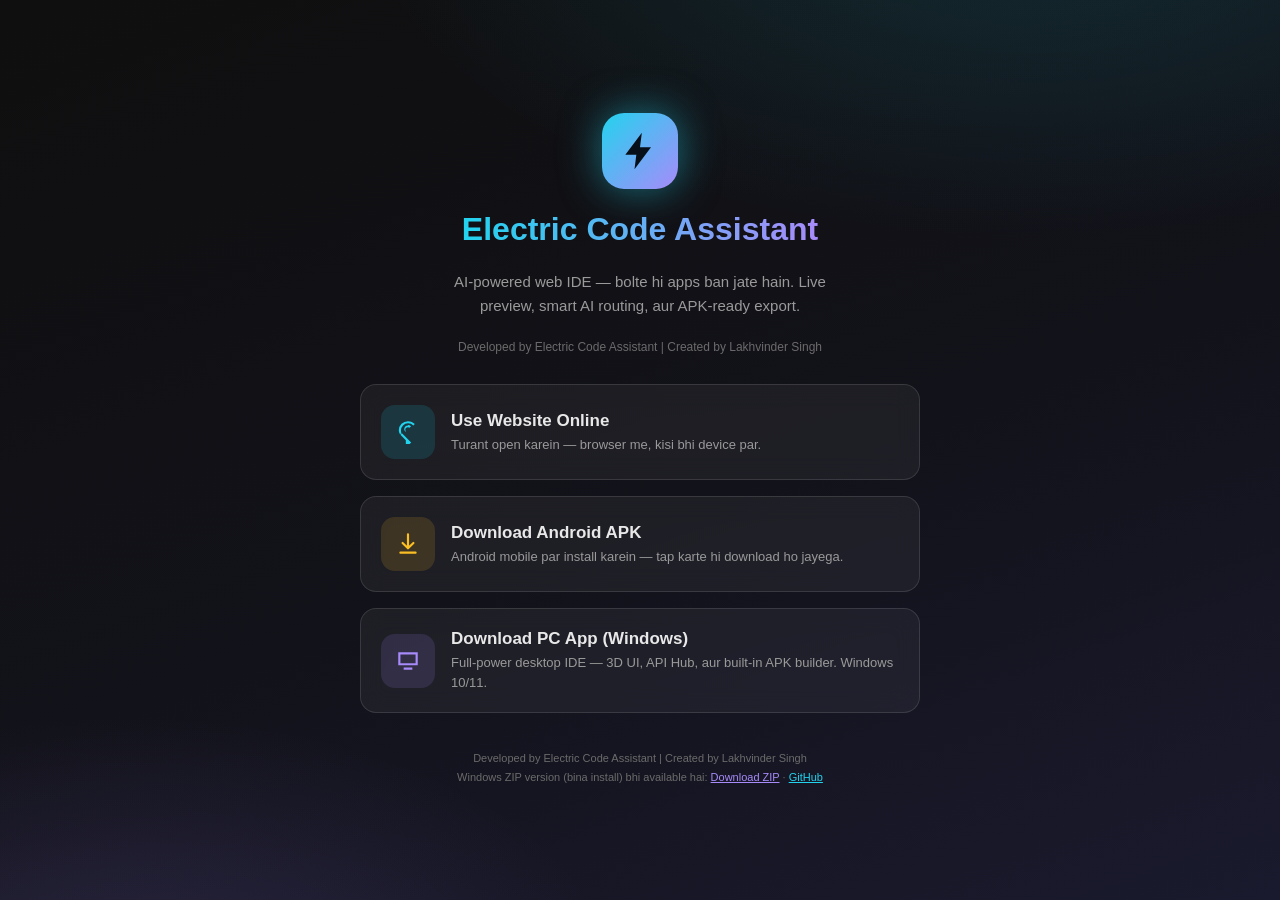
<file: index.html>
<!DOCTYPE html>
<html lang="en">
<head>
<meta charset="UTF-8">
<meta name="viewport" content="width=device-width, initial-scale=1">
<meta name="theme-color" content="#0f0f0f">
<meta name="description" content="Electric Code Assistant - AI web IDE. Use the website online or download the Android APK. Developed by Electric Code Assistant | Created by Lakhvinder Singh.">
<title>Electric Code Assistant | Created by Lakhvinder Singh</title>
<style>
  * { box-sizing: border-box; margin: 0; padding: 0; }
  html, body { height: 100%; }
  body {
    font-family: -apple-system, BlinkMacSystemFont, "Segoe UI", Roboto, "Helvetica Neue", Arial, sans-serif;
    background: radial-gradient(1200px 600px at 80% -10%, rgba(34,211,238,0.14), transparent 55%),
                radial-gradient(900px 500px at 10% 110%, rgba(167,139,250,0.14), transparent 55%),
                linear-gradient(160deg, #0f0f0f 0%, #12121a 55%, #1a1a2e 100%);
    color: #e8e8e8;
    min-height: 100vh;
    display: flex;
    flex-direction: column;
    align-items: center;
    justify-content: center;
    padding: 24px 16px;
    text-align: center;
  }
  .wrap { max-width: 560px; width: 100%; display: flex; flex-direction: column; align-items: center; gap: 22px; }
  .bolt {
    width: 76px; height: 76px;
    display: inline-flex; align-items: center; justify-content: center;
    border-radius: 22px;
    color: #071019;
    background: linear-gradient(135deg, #22d3ee, #a78bfa);
    box-shadow: 0 0 40px rgba(34,211,238,0.5);
  }
  .bolt svg { width: 44px; height: 44px; }
  h1 {
    font-size: 2rem;
    background: linear-gradient(90deg, #22d3ee, #a78bfa);
    -webkit-background-clip: text; background-clip: text;
    color: transparent;
  }
  .sub { color: #9a9a9a; font-size: 15px; line-height: 1.6; max-width: 420px; }
  .creator { color: #6b6b6b; font-size: 12px; }
  .actions { display: flex; flex-direction: column; gap: 16px; width: 100%; margin-top: 8px; }
  .action {
    display: flex; align-items: center; gap: 16px;
    width: 100%;
    padding: 20px;
    border-radius: 16px;
    text-align: left;
    text-decoration: none;
    color: inherit;
    background: rgba(255,255,255,0.05);
    border: 1px solid rgba(255,255,255,0.12);
    backdrop-filter: blur(12px);
    transition: transform 0.15s, box-shadow 0.15s, border-color 0.15s;
  }
  .action:hover { transform: translateY(-3px); }
  .action.use:hover { border-color: rgba(34,211,238,0.6); box-shadow: 0 8px 30px rgba(34,211,238,0.25); }
  .action.download:hover { border-color: rgba(251,191,36,0.6); box-shadow: 0 8px 30px rgba(251,191,36,0.25); }
  .action.desktop:hover { border-color: rgba(167,139,250,0.6); box-shadow: 0 8px 30px rgba(167,139,250,0.25); }
  .icon {
    width: 54px; height: 54px; flex: 0 0 auto;
    display: inline-flex; align-items: center; justify-content: center;
    border-radius: 14px;
  }
  .icon.use { background: rgba(34,211,238,0.14); color: #22d3ee; }
  .icon.download { background: rgba(251,191,36,0.14); color: #fbbf24; }
  .icon.desktop { background: rgba(167,139,250,0.14); color: #a78bfa; }
  .action .txt h2 { font-size: 17px; margin-bottom: 4px; }
  .action .txt p { color: #9a9a9a; font-size: 13px; line-height: 1.5; }
  .foot { margin-top: 14px; font-size: 11px; color: #6b6b6b; line-height: 1.7; }
</style>
</head>
<body>
  <div class="wrap">
    <div class="bolt">
      <svg viewBox="0 0 24 24"><path d="M13 2 4 14h6l-1 8 9-12h-6l1-8z" fill="currentColor"/></svg>
    </div>
    <h1>Electric Code Assistant</h1>
    <p class="sub">AI-powered web IDE — bolte hi apps ban jate hain. Live preview, smart AI routing, aur APK-ready export.</p>
    <p class="creator">Developed by Electric Code Assistant | Created by Lakhvinder Singh</p>

    <div class="actions">
      <a class="action use" href="https://lakh45vinder4679-cpu.github.io/electric-code/app/" target="_blank" rel="noopener">
        <span class="icon use">
          <svg viewBox="0 0 24 24" width="26" height="26"><path d="M12 3c2.5 0 4.7 1 6.3 2.7l-1.4 1.4A6.5 6.5 0 0 0 12 5a6.5 6.5 0 0 0-6.5 6.5c0 .9.2 1.8.5 2.6L4.6 15A8.5 8.5 0 0 1 3.5 11.5 8.5 8.5 0 0 1 12 3zm0 3.5c1 0 2 .4 2.8 1.1l-1.4 1.4c-.4-.3-.9-.5-1.4-.5a2.5 2.5 0 0 0-2.5 2.5c0 .5.2 1 .5 1.4L9.6 12.8A3.5 3.5 0 0 1 8.5 10.5C8.5 8.6 10 7 12 7zm-7 9 1.4-1.4 8.5 8.5L13.5 24H10v-3.5L5 15.5z" fill="currentColor" transform="translate(0,-1)"/></svg>
        </span>
        <span class="txt">
          <h2>Use Website Online</h2>
          <p>Turant open karein — browser me, kisi bhi device par.</p>
        </span>
      </a>

      <a class="action download" href="https://github.com/lakh45vinder4679-cpu/electric-code/releases/latest/download/Electric-Code-Assistant.apk" download>
        <span class="icon download">
          <svg viewBox="0 0 24 24" width="26" height="26"><path d="M12 16V3m0 13-5-5m5 5 5-5M5 20h14" stroke="currentColor" stroke-width="2" stroke-linecap="round" stroke-linejoin="round" fill="none"/></svg>
        </span>
        <span class="txt">
          <h2>Download Android APK</h2>
          <p>Android mobile par install karein — tap karte hi download ho jayega.</p>
        </span>
      </a>

      <a class="action desktop" href="https://github.com/lakh45vinder4679-cpu/electric-code/releases/latest/download/Electric-Code-Assistant-PC.exe" download>
        <span class="icon desktop">
          <svg viewBox="0 0 24 24" width="26" height="26"><path d="M3 4h18v12H3V4zm2 2v8h14V6H5zm3 14h8v-2H8v2z" fill="currentColor"/></svg>
        </span>
        <span class="txt">
          <h2>Download PC App (Windows)</h2>
          <p>Full-power desktop IDE — 3D UI, API Hub, aur built-in APK builder. Windows 10/11.</p>
        </span>
      </a>
    </div>

    <p class="foot">Developed by Electric Code Assistant | Created by Lakhvinder Singh<br>
    Windows ZIP version (bina install) bhi available hai: <a href="https://github.com/lakh45vinder4679-cpu/electric-code/releases/latest/download/Electric-Code-Assistant-PC-win64.zip" style="color:#a78bfa">Download ZIP</a> · <a href="https://github.com/lakh45vinder4679-cpu/electric-code" style="color:#22d3ee">GitHub</a></p>
  </div>
</body>
</html>
</file>
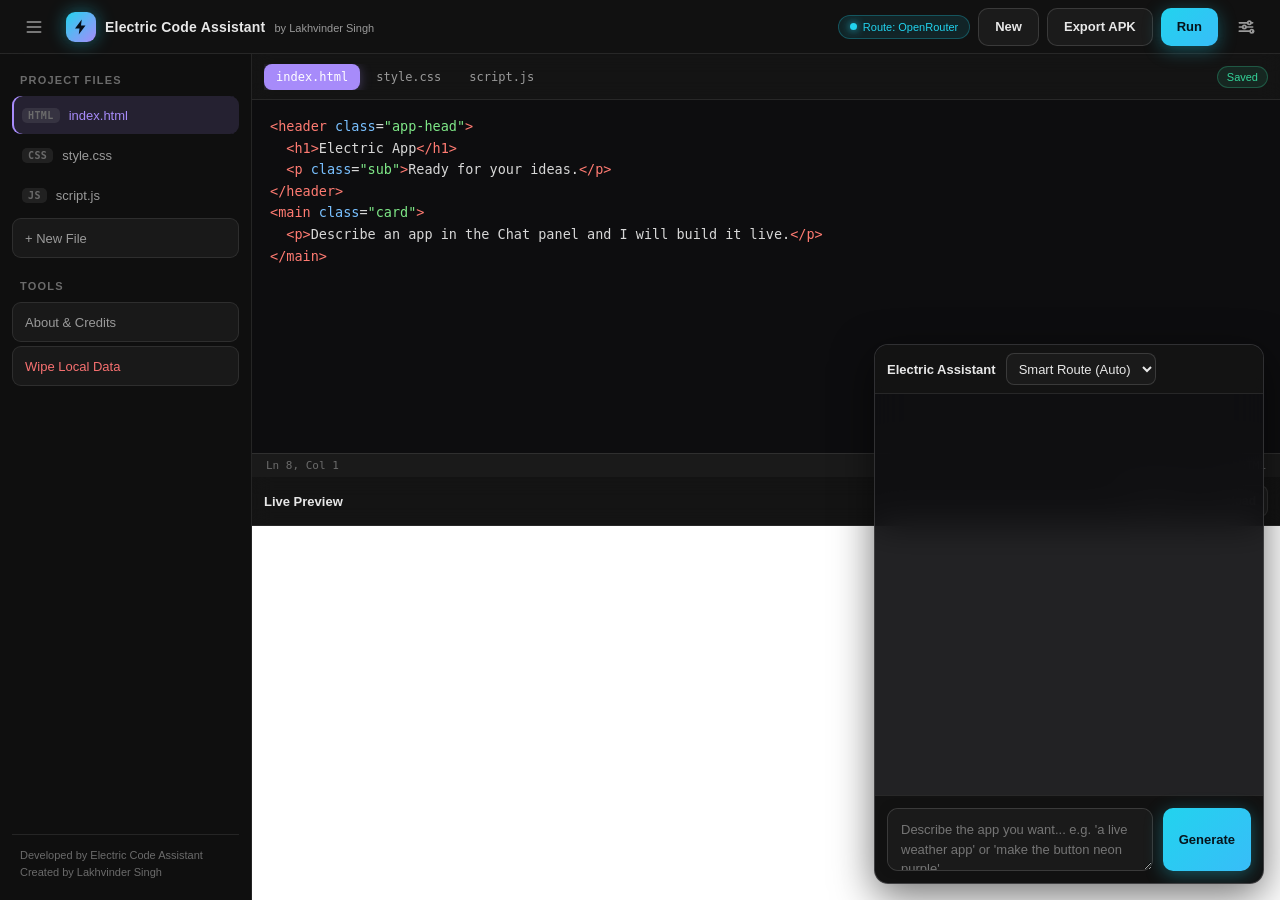
<file: app/index.html>
<!DOCTYPE html>
<html lang="en">
<head>
<meta charset="UTF-8">
<meta name="viewport" content="width=device-width, initial-scale=1, maximum-scale=1">
<meta name="theme-color" content="#0f0f0f">
<meta name="description" content="Electric Code Assistant - Ultra-lightweight AI web IDE. Developed by Electric Code Assistant | Created by Lakhvinder Singh.">
<title>Electric Code Assistant | Created by Lakhvinder Singh</title>
<link rel="stylesheet" href="style.css">
</head>
<body>

<header class="topbar">
  <button class="icon-btn" id="menuBtn" title="Menu" aria-label="Menu">
    <svg viewBox="0 0 24 24" width="20" height="20"><path d="M4 6h16M4 12h16M4 18h16" stroke="currentColor" stroke-width="2" stroke-linecap="round"/></svg>
  </button>
  <div class="brand">
    <span class="bolt" aria-hidden="true">
      <svg viewBox="0 0 24 24" width="18" height="18"><path d="M13 2 4 14h6l-1 8 9-12h-6l1-8z" fill="currentColor"/></svg>
    </span>
    <span class="brand-name">Electric Code Assistant</span>
    <span class="brand-sub">by Lakhvinder Singh</span>
  </div>
  <div class="top-actions">
    <span class="route-pill" id="routePill" title="Active AI route">Route: Auto</span>
    <button class="btn btn-ghost" id="newBtn" title="Start a new project">New</button>
    <button class="btn btn-ghost" id="exportBtn" title="Export modular APK-ready project (.zip)">Export APK</button>
    <button class="btn btn-primary" id="runBtn">Run</button>
    <button class="icon-btn" id="settingsBtn" title="API Hub / Settings" aria-label="API Hub / Settings">
      <svg viewBox="0 0 24 24" width="20" height="20"><path d="M4 7h10M18 7h2M4 12h4M12 12h8M4 17h13M21 17h-1" stroke="currentColor" stroke-width="2" stroke-linecap="round"/><circle cx="16" cy="7" r="2" fill="none" stroke="currentColor" stroke-width="2"/><circle cx="10" cy="12" r="2" fill="none" stroke="currentColor" stroke-width="2"/><circle cx="19" cy="17" r="2" fill="none" stroke="currentColor" stroke-width="2"/></svg>
    </button>
  </div>
</header>

<aside class="sidebar" id="sidebar">
  <nav class="side-sec">
    <div class="side-title">Project Files</div>
    <ul class="file-list" id="fileList"></ul>
    <button class="side-btn" id="newFileBtn">+ New File</button>
  </nav>
  <nav class="side-sec">
    <div class="side-title">Tools</div>
    <button class="side-btn" id="aboutBtn">About &amp; Credits</button>
    <button class="side-btn danger" id="wipeBtn">Wipe Local Data</button>
  </nav>
  <div class="side-foot">
    Developed by Electric Code Assistant<br>
    Created by Lakhvinder Singh
  </div>
</aside>

<div class="scrim" id="scrim"></div>

<main class="main">
  <div class="view-tabs" id="viewTabs">
    <button class="vtab active" data-view="code">Code</button>
    <button class="vtab" data-view="preview">Preview</button>
    <button class="vtab" data-view="chat">Chat</button>
  </div>

  <section class="pane editor-pane view-code">
    <div class="pane-head">
      <div class="tabs" id="fileTabs"></div>
      <div class="pane-tools">
        <span class="save-pill" id="savePill" title="Auto-save status">Saved</span>
      </div>
    </div>
    <div class="code-wrap">
      <pre class="hl" id="hl" aria-hidden="true"><code></code></pre>
      <textarea class="code" id="code" spellcheck="false" autocomplete="off" autocapitalize="off" autocorrect="off" wrap="off" aria-label="Code editor"></textarea>
    </div>
    <div class="editor-foot">
      <span id="lineInfo">Ln 1, Col 1</span>
      <span id="langInfo">HTML</span>
    </div>
  </section>

  <section class="pane preview-pane view-preview">
    <div class="pane-head">
      <span class="pane-title">Live Preview</span>
      <div class="pane-tools">
        <button class="mini-btn" id="openTabBtn" title="Open preview in a new tab">Open tab</button>
        <button class="mini-btn" id="reloadBtn" title="Reload preview">Reload</button>
      </div>
    </div>
    <iframe id="preview" title="Live preview" sandbox="allow-scripts allow-same-origin allow-modals allow-forms allow-popups"></iframe>
    <div class="err-overlay hidden" id="errOverlay">
      <div class="err-head">Runtime Error Detected</div>
      <div class="err-msg" id="errMsg"></div>
      <div class="err-actions">
        <button class="btn btn-primary" id="fixBtn">Auto-Fix with AI</button>
        <button class="mini-btn" id="dismissBtn">Dismiss</button>
      </div>
    </div>
  </section>

  <section class="pane chat-pane view-chat">
    <div class="pane-head">
      <span class="pane-title">Electric Assistant</span>
      <select id="routeSel" class="mini-select" title="Model routing preference">
        <option value="auto">Smart Route (Auto)</option>
        <option value="groq">Groq</option>
        <option value="nvidia">NVIDIA</option>
        <option value="gemini">Google Gemini</option>
        <option value="deepseek">DeepSeek</option>
        <option value="openrouter">OpenRouter</option>
        <option value="julelum">Julelum</option>
      </select>
    </div>
    <div class="chat-log" id="chatLog"></div>
    <form class="chat-compose" id="chatForm">
      <textarea id="chatInput" rows="2" placeholder="Describe the app you want... e.g. 'a live weather app' or 'make the button neon purple'"></textarea>
      <button class="btn btn-primary" id="genBtn" type="submit">Generate</button>
    </form>
  </section>
</main>

<div class="modal hidden" id="settingsModal" role="dialog" aria-modal="true">
  <div class="modal-card">
    <div class="modal-head">
      <h2>API Hub &amp; Settings</h2>
      <button class="icon-btn modal-close" id="settingsClose" aria-label="Close">
        <svg viewBox="0 0 24 24" width="18" height="18"><path d="M6 6l12 12M18 6L6 18" stroke="currentColor" stroke-width="2" stroke-linecap="round"/></svg>
      </button>
    </div>
    <div class="modal-body" id="hubBody"></div>
    <div class="modal-foot">
      <span class="hub-note">Keys are encrypted with AES-GCM and stored only on this device (localStorage).</span>
      <button class="btn btn-primary" id="saveAllBtn">Save All</button>
    </div>
  </div>
</div>

<div class="modal hidden" id="aboutModal" role="dialog" aria-modal="true">
  <div class="modal-card small">
    <div class="modal-head">
      <h2>About</h2>
      <button class="icon-btn modal-close" id="aboutClose" aria-label="Close">
        <svg viewBox="0 0 24 24" width="18" height="18"><path d="M6 6l12 12M18 6L6 18" stroke="currentColor" stroke-width="2" stroke-linecap="round"/></svg>
      </button>
    </div>
    <div class="modal-body">
      <div class="about-hero">
        <span class="bolt big" aria-hidden="true">
          <svg viewBox="0 0 24 24" width="40" height="40"><path d="M13 2 4 14h6l-1 8 9-12h-6l1-8z" fill="currentColor"/></svg>
        </span>
        <h3>Electric Code Assistant</h3>
        <p class="muted">Ultra-lightweight AI web IDE - optimized for 2GB RAM devices.</p>
        <p class="muted">Developed by Electric Code Assistant | Created by Lakhvinder Singh</p>
      </div>
      <ul class="about-list">
        <li>Deep dark-mode, glassmorphism UI inspired by Gemini / Cloud Code</li>
        <li>Vanilla JS + pure CSS3 - zero heavy frameworks</li>
        <li>Multi-model routing: Groq / NVIDIA (UI speed), DeepSeek / Gemini (logic &amp; debugging), OpenRouter / Julelum (fallback)</li>
        <li>Live Search integration for real-time data apps</li>
        <li>Encrypted local key storage with AES-GCM</li>
        <li>Auto-save to localStorage - no data loss on low-end devices</li>
        <li>Modular HTML/CSS/JS export - instantly APK-ready for WebView</li>
      </ul>
    </div>
  </div>
</div>

<div class="toast" id="toast"></div>

<script src="script.js"></script>
</body>
</html>
</file>
<file: app/style.css>
:root {
  --bg: #0f0f0f;
  --bg2: #141414;
  --bg3: #1a1a1a;
  --glass: rgba(255, 255, 255, 0.045);
  --glass2: rgba(255, 255, 255, 0.08);
  --border: rgba(255, 255, 255, 0.09);
  --border2: rgba(255, 255, 255, 0.14);
  --text: #e8e8e8;
  --muted: #9a9a9a;
  --dim: #6b6b6b;
  --cyan: #22d3ee;
  --yellow: #fbbf24;
  --purple: #a78bfa;
  --green: #34d399;
  --red: #f87171;
  --mono: 'JetBrains Mono', ui-monospace, SFMono-Regular, Menlo, Consolas, monospace;
  --sans: -apple-system, BlinkMacSystemFont, 'Segoe UI', Roboto, 'Helvetica Neue', Arial, sans-serif;
  --radius: 12px;
  --topbar-h: 54px;
  --sidebar-w: 252px;
  --shadow: 0 12px 40px rgba(0, 0, 0, 0.55);
}

* { box-sizing: border-box; }

html, body {
  margin: 0;
  height: 100%;
  background: var(--bg);
  color: var(--text);
  font-family: var(--sans);
  font-size: 14px;
  -webkit-font-smoothing: antialiased;
}

body {
  display: flex;
  flex-direction: column;
  overflow: hidden;
}

button {
  font-family: inherit;
  cursor: pointer;
  border: none;
  background: none;
  color: inherit;
}

input, select, textarea {
  font-family: inherit;
  font-size: 13px;
  color: var(--text);
}

::-webkit-scrollbar { width: 10px; height: 10px; }
::-webkit-scrollbar-track { background: transparent; }
::-webkit-scrollbar-thumb { background: rgba(255, 255, 255, 0.12); border-radius: 8px; }
::-webkit-scrollbar-thumb:hover { background: rgba(255, 255, 255, 0.22); }

/* ---------- Topbar ---------- */
.topbar {
  height: var(--topbar-h);
  flex: 0 0 auto;
  display: flex;
  align-items: center;
  gap: 12px;
  padding: 0 14px;
  background: rgba(18, 18, 18, 0.85);
  backdrop-filter: blur(14px);
  -webkit-backdrop-filter: blur(14px);
  border-bottom: 1px solid var(--border);
  z-index: 40;
}

.icon-btn {
  width: 40px;
  height: 40px;
  display: inline-flex;
  align-items: center;
  justify-content: center;
  border-radius: 10px;
  color: var(--muted);
  transition: background 0.15s, color 0.15s;
  flex: 0 0 auto;
}
.icon-btn:hover { background: var(--glass2); color: var(--text); }

.brand { display: flex; align-items: center; gap: 9px; min-width: 0; margin-right: auto; }
.bolt {
  width: 30px; height: 30px;
  flex: 0 0 auto;
  display: inline-flex; align-items: center; justify-content: center;
  border-radius: 9px;
  color: #071019;
  background: linear-gradient(135deg, var(--cyan), var(--purple));
  box-shadow: 0 0 18px rgba(34, 211, 238, 0.45);
}
.bolt.big { width: 64px; height: 64px; border-radius: 18px; margin: 0 auto; box-shadow: 0 0 34px rgba(34, 211, 238, 0.5); }
.brand-name { font-weight: 700; letter-spacing: 0.2px; white-space: nowrap; }
.brand-sub { color: var(--muted); font-size: 11px; margin-top: 2px; white-space: nowrap; }

.top-actions { display: flex; align-items: center; gap: 8px; }

.route-pill {
  display: inline-flex;
  align-items: center;
  gap: 6px;
  padding: 5px 11px;
  border-radius: 999px;
  font-size: 11px;
  color: var(--cyan);
  background: rgba(34, 211, 238, 0.1);
  border: 1px solid rgba(34, 211, 238, 0.28);
  white-space: nowrap;
}
.route-pill .dot { width: 7px; height: 7px; border-radius: 50%; background: var(--cyan); box-shadow: 0 0 8px var(--cyan); }
.route-pill.busy .dot { animation: pulse 0.9s ease-in-out infinite; }
@keyframes pulse { 0%,100% { opacity: 1; transform: scale(1); } 50% { opacity: 0.35; transform: scale(0.7); } }

.btn {
  display: inline-flex;
  align-items: center;
  justify-content: center;
  gap: 7px;
  min-height: 38px;
  padding: 0 16px;
  border-radius: 10px;
  font-size: 13px;
  font-weight: 600;
  transition: transform 0.12s, box-shadow 0.12s, background 0.15s;
  white-space: nowrap;
}
.btn:active { transform: scale(0.97); }
.btn-primary {
  color: #06141c;
  background: linear-gradient(135deg, var(--cyan), #38bdf8);
  box-shadow: 0 4px 18px rgba(34, 211, 238, 0.35);
}
.btn-primary:hover { box-shadow: 0 6px 24px rgba(34, 211, 238, 0.5); }
.btn-primary:disabled { opacity: 0.55; cursor: not-allowed; box-shadow: none; }
.btn-ghost { color: var(--text); background: var(--glass); border: 1px solid var(--border2); }
.btn-ghost:hover { background: var(--glass2); }
.btn-danger { color: var(--red); background: rgba(248, 113, 113, 0.1); border: 1px solid rgba(248, 113, 113, 0.3); }
.btn-danger:hover { background: rgba(248, 113, 113, 0.18); }

/* ---------- Sidebar ---------- */
.sidebar {
  position: fixed;
  top: var(--topbar-h);
  bottom: 0;
  left: 0;
  width: var(--sidebar-w);
  display: flex;
  flex-direction: column;
  gap: 4px;
  padding: 14px 12px;
  background: rgba(16, 16, 16, 0.82);
  backdrop-filter: blur(18px);
  -webkit-backdrop-filter: blur(18px);
  border-right: 1px solid var(--border);
  z-index: 35;
  transform: translateX(0);
  transition: transform 0.22s ease;
  overflow-y: auto;
}
.sidebar.closed { transform: translateX(-100%); }

.side-sec { display: flex; flex-direction: column; gap: 4px; margin-bottom: 12px; }
.side-title {
  font-size: 11px;
  font-weight: 700;
  text-transform: uppercase;
  letter-spacing: 1.2px;
  color: var(--dim);
  padding: 6px 8px;
}
.file-list { list-style: none; margin: 0; padding: 0; display: flex; flex-direction: column; gap: 2px; }
.file-item {
  display: flex;
  align-items: center;
  gap: 9px;
  padding: 9px 10px;
  border-radius: 9px;
  cursor: pointer;
  font-size: 13px;
  color: var(--muted);
  transition: background 0.13s, color 0.13s;
  min-height: 38px;
}
.file-item:hover { background: var(--glass); color: var(--text); }
.file-item.active {
  background: rgba(167, 139, 250, 0.14);
  color: var(--purple);
  box-shadow: inset 2px 0 0 var(--purple);
}
.file-item .fi {
  font-family: var(--mono);
  font-size: 10px;
  font-weight: 700;
  padding: 2px 6px;
  border-radius: 5px;
  background: var(--glass2);
  color: var(--dim);
  text-transform: uppercase;
  letter-spacing: 0.4px;
}
.file-item .del { margin-left: auto; color: var(--dim); padding: 2px 6px; border-radius: 6px; display: none; }
.file-item:hover .del { display: inline-block; }
.file-item .del:hover { color: var(--red); background: rgba(248, 113, 113, 0.12); }

.side-btn {
  display: flex;
  align-items: center;
  min-height: 40px;
  padding: 0 12px;
  border-radius: 9px;
  color: var(--muted);
  background: var(--glass);
  border: 1px solid var(--border);
  font-size: 13px;
  text-align: left;
  transition: background 0.13s, color 0.13s;
}
.side-btn:hover { background: var(--glass2); color: var(--text); }
.side-btn.danger { color: var(--red); }
.side-btn.danger:hover { background: rgba(248, 113, 113, 0.1); }

.side-foot {
  margin-top: auto;
  padding: 12px 8px 4px;
  font-size: 11px;
  line-height: 1.6;
  color: var(--dim);
  border-top: 1px solid var(--border);
}

.scrim {
  position: fixed;
  inset: var(--topbar-h) 0 0 0;
  background: rgba(0, 0, 0, 0.5);
  backdrop-filter: blur(2px);
  z-index: 30;
  opacity: 0;
  pointer-events: none;
  transition: opacity 0.2s;
}
.scrim.show { opacity: 1; pointer-events: auto; }

/* ---------- Main layout ---------- */
.main {
  flex: 1;
  min-height: 0;
  display: flex;
  flex-direction: column;
  margin-left: var(--sidebar-w);
  padding-top: 0;
  position: relative;
}

.view-tabs {
  display: none;
  flex: 0 0 auto;
  padding: 8px 10px 0;
  gap: 6px;
}
.vtab {
  flex: 1;
  min-height: 42px;
  border-radius: 10px 10px 0 0;
  background: var(--glass);
  color: var(--muted);
  font-size: 13px;
  font-weight: 600;
  border: 1px solid var(--border);
  border-bottom: none;
}
.vtab.active { color: var(--cyan); background: rgba(34, 211, 238, 0.1); }

.pane {
  display: none;
  min-height: 0;
  flex-direction: column;
  background: var(--bg2);
}
.pane.active { display: flex; }

.pane-head {
  flex: 0 0 auto;
  display: flex;
  align-items: center;
  gap: 10px;
  padding: 8px 12px;
  border-bottom: 1px solid var(--border);
  background: rgba(20, 20, 20, 0.85);
  backdrop-filter: blur(10px);
  min-height: 46px;
}
.pane-title { font-weight: 600; font-size: 13px; color: var(--text); }
.pane-tools { margin-left: auto; display: flex; align-items: center; gap: 8px; }

.tabs { display: flex; gap: 4px; overflow-x: auto; scrollbar-width: none; }
.tabs::-webkit-scrollbar { display: none; }
.tab {
  padding: 6px 12px;
  border-radius: 8px;
  font-family: var(--mono);
  font-size: 12px;
  color: var(--muted);
  white-space: nowrap;
  cursor: pointer;
  transition: background 0.13s, color 0.13s;
}
.tab:hover { background: var(--glass2); color: var(--text); }
.tab.active { background: var(--purple); color: #fff; box-shadow: 0 2px 12px rgba(167, 139, 250, 0.35); }

.save-pill {
  font-size: 11px;
  color: var(--green);
  background: rgba(52, 211, 153, 0.1);
  border: 1px solid rgba(52, 211, 153, 0.28);
  padding: 4px 9px;
  border-radius: 999px;
  white-space: nowrap;
}
.save-pill.saving { color: var(--yellow); background: rgba(251, 191, 36, 0.1); border-color: rgba(251, 191, 36, 0.3); }

.mini-btn {
  min-height: 32px;
  padding: 0 11px;
  border-radius: 8px;
  font-size: 12px;
  font-weight: 600;
  color: var(--muted);
  background: var(--glass);
  border: 1px solid var(--border);
  transition: background 0.13s, color 0.13s;
}
.mini-btn:hover { background: var(--glass2); color: var(--text); }

.mini-select {
  min-height: 32px;
  padding: 0 8px;
  border-radius: 8px;
  background: var(--bg3);
  border: 1px solid var(--border2);
  color: var(--text);
  outline: none;
  max-width: 170px;
}

/* ---------- Editor ---------- */
.editor-pane { flex: 1; }

.code-wrap {
  position: relative;
  flex: 1;
  min-height: 0;
  background: #0d0d0f;
  overflow: hidden;
}
.hl, .code {
  position: absolute;
  inset: 0;
  margin: 0;
  padding: 16px 18px;
  font-family: var(--mono);
  font-size: 13.5px;
  line-height: 1.6;
  tab-size: 2;
  border: 0;
  white-space: pre;
  overflow: auto;
  background: transparent;
}
.hl { pointer-events: none; color: #d7d7d7; z-index: 1; }
.code {
  z-index: 2;
  color: transparent;
  caret-color: #fff;
  resize: none;
  outline: none;
  -webkit-text-fill-color: transparent;
  text-shadow: none;
}
.code::selection { background: rgba(34, 211, 238, 0.25); -webkit-text-fill-color: transparent; }

.tok-com { color: #6b7280; font-style: italic; }
.tok-str { color: #7ee787; }
.tok-kw { color: #ff7b72; }
.tok-num { color: #79c0ff; }
.tok-fn { color: #d2a8ff; }
.tok-tag { color: #ff7b72; }
.tok-attr { color: #79c0ff; }
.tok-sel { color: #ffa657; }
.tok-prop { color: #79c0ff; }
.tok-brace { color: #8b949e; }

.editor-foot {
  flex: 0 0 auto;
  display: flex;
  align-items: center;
  gap: 16px;
  padding: 5px 14px;
  font-family: var(--mono);
  font-size: 11px;
  color: var(--dim);
  border-top: 1px solid var(--border);
  background: var(--bg3);
}
.editor-foot span:last-child { margin-left: auto; }

/* ---------- Preview ---------- */
.preview-pane { flex: 1; }
#preview {
  flex: 1;
  min-height: 0;
  width: 100%;
  border: 0;
  background: #fff;
}

.err-overlay {
  position: absolute;
  inset: 46px 12px 12px;
  z-index: 5;
  background: rgba(15, 15, 15, 0.92);
  backdrop-filter: blur(12px);
  border: 1px solid rgba(248, 113, 113, 0.4);
  border-radius: var(--radius);
  padding: 18px;
  display: flex;
  flex-direction: column;
  gap: 10px;
  box-shadow: var(--shadow);
}
.preview-pane { position: relative; }
.err-overlay.hidden { display: none; }
.err-head { color: var(--red); font-weight: 700; font-size: 14px; }
.err-msg {
  font-family: var(--mono);
  font-size: 12px;
  color: #ffd2d2;
  background: rgba(248, 113, 113, 0.08);
  border: 1px solid rgba(248, 113, 113, 0.25);
  padding: 10px;
  border-radius: 8px;
  white-space: pre-wrap;
  word-break: break-word;
  max-height: 130px;
  overflow: auto;
}
.err-actions { display: flex; gap: 10px; align-items: center; margin-top: 4px; }

/* ---------- Chat ---------- */
.chat-pane { flex: 1; }
.chat-log {
  flex: 1;
  min-height: 0;
  overflow-y: auto;
  padding: 14px;
  display: flex;
  flex-direction: column;
  gap: 12px;
}
.msg {
  max-width: 86%;
  padding: 10px 13px;
  border-radius: 12px;
  font-size: 13px;
  line-height: 1.55;
  white-space: pre-wrap;
  word-break: break-word;
  animation: rise 0.18s ease;
}
@keyframes rise { from { opacity: 0; transform: translateY(6px); } to { opacity: 1; transform: none; } }
.msg.user {
  align-self: flex-end;
  background: linear-gradient(135deg, rgba(34, 211, 238, 0.22), rgba(56, 189, 248, 0.22));
  border: 1px solid rgba(34, 211, 238, 0.3);
  color: #eafcff;
}
.msg.ai {
  align-self: flex-start;
  background: var(--glass);
  border: 1px solid var(--border2);
  color: var(--text);
}
.msg.ai .msg-meta { display: block; font-size: 10px; color: var(--dim); margin-top: 7px; font-family: var(--mono); }
.msg.sys {
  align-self: center;
  background: transparent;
  border: 1px dashed var(--border2);
  color: var(--muted);
  font-size: 12px;
  padding: 7px 12px;
}
.msg.error { align-self: flex-start; background: rgba(248, 113, 113, 0.1); border: 1px solid rgba(248, 113, 113, 0.3); color: #ffd2d2; }

.thinking {
  align-self: flex-start;
  display: inline-flex;
  align-items: center;
  gap: 8px;
  padding: 11px 15px;
  border-radius: 12px;
  background: var(--glass);
  border: 1px solid var(--border2);
  color: var(--muted);
  font-size: 12px;
}
.thinking .spinner {
  width: 14px; height: 14px;
  border: 2px solid var(--glass2);
  border-top-color: var(--cyan);
  border-radius: 50%;
  animation: spin 0.8s linear infinite;
}
@keyframes spin { to { transform: rotate(360deg); } }

.chat-compose {
  flex: 0 0 auto;
  display: flex;
  gap: 10px;
  padding: 12px;
  border-top: 1px solid var(--border);
  background: rgba(18, 18, 18, 0.9);
  backdrop-filter: blur(10px);
}
#chatInput {
  flex: 1;
  min-height: 44px;
  max-height: 140px;
  resize: vertical;
  padding: 11px 13px;
  border-radius: 11px;
  background: var(--bg3);
  border: 1px solid var(--border2);
  outline: none;
  line-height: 1.5;
}
#chatInput:focus { border-color: var(--cyan); box-shadow: 0 0 0 3px rgba(34, 211, 238, 0.15); }

/* ---------- Modals ---------- */
.modal {
  position: fixed;
  inset: 0;
  z-index: 60;
  display: flex;
  align-items: center;
  justify-content: center;
  padding: 16px;
  background: rgba(6, 6, 6, 0.82);
}
.modal.hidden { display: none; }

.modal-card {
  width: 620px;
  max-width: 100%;
  max-height: 86vh;
  display: flex;
  flex-direction: column;
  background: rgba(18, 18, 20, 0.98);
  border: 1px solid var(--border2);
  border-radius: 16px;
  box-shadow: var(--shadow);
  overflow: hidden;
}
.modal-card.small { width: 460px; }

.modal-head {
  flex: 0 0 auto;
  display: flex;
  align-items: center;
  justify-content: space-between;
  padding: 16px 18px;
  border-bottom: 1px solid var(--border);
}
.modal-head h2 { margin: 0; font-size: 17px; }

.modal-body { flex: 1; overflow-y: auto; padding: 16px 18px; display: flex; flex-direction: column; gap: 14px; }
.modal-foot {
  flex: 0 0 auto;
  display: flex;
  align-items: center;
  justify-content: space-between;
  gap: 12px;
  padding: 12px 18px;
  border-top: 1px solid var(--border);
  background: rgba(0, 0, 0, 0.2);
}
.hub-note { font-size: 11px; color: var(--dim); }

.provider-card {
  border: 1px solid var(--border);
  border-radius: 12px;
  background: var(--glass);
  overflow: hidden;
}
.provider-card .pc-head {
  display: flex;
  align-items: center;
  gap: 10px;
  padding: 11px 14px;
  background: rgba(255, 255, 255, 0.02);
  border-bottom: 1px solid var(--border);
  flex-wrap: wrap;
}
.provider-card .pc-name { font-weight: 700; font-size: 14px; }
.provider-card .pc-link {
  font-size: 11px;
  color: var(--cyan);
  text-decoration: none;
  padding: 4px 9px;
  border-radius: 7px;
  background: rgba(34, 211, 238, 0.08);
  border: 1px solid rgba(34, 211, 238, 0.25);
}
.provider-card .pc-link:hover { background: rgba(34, 211, 238, 0.16); }
.pc-status {
  margin-left: auto;
  display: inline-flex;
  align-items: center;
  gap: 6px;
  font-size: 11px;
  color: var(--dim);
}
.pc-status.ok { color: var(--green); }
.pc-status.bad { color: var(--red); }
.pc-status.demo { color: var(--yellow); }
.pc-status .dot { width: 7px; height: 7px; border-radius: 50%; background: currentColor; }

.pc-body { display: flex; flex-direction: column; gap: 10px; padding: 14px; }
.field { display: flex; flex-direction: column; gap: 5px; }
.field label { font-size: 11px; color: var(--muted); font-weight: 600; text-transform: uppercase; letter-spacing: 0.6px; }
.field input {
  min-height: 40px;
  padding: 0 12px;
  border-radius: 9px;
  background: var(--bg3);
  border: 1px solid var(--border2);
  outline: none;
  font-family: var(--mono);
}
.field input:focus { border-color: var(--purple); box-shadow: 0 0 0 3px rgba(167, 139, 250, 0.15); }
.field-row { display: grid; grid-template-columns: 1fr 1fr; gap: 10px; }
.pc-actions { display: flex; gap: 8px; align-items: center; }
.pc-actions .mini-btn { flex: 1; min-height: 36px; }

/* ---------- About ---------- */
.about-hero { text-align: center; display: flex; flex-direction: column; gap: 8px; padding: 10px 0; }
.about-hero h3 { margin: 0; font-size: 18px; }
.about-hero .muted { margin: 0; font-size: 12px; }
.about-list { margin: 6px 0 0; padding: 0 0 0 18px; display: flex; flex-direction: column; gap: 8px; font-size: 13px; color: var(--muted); line-height: 1.5; }

/* ---------- Toast ---------- */
.toast {
  position: fixed;
  bottom: 24px;
  left: 50%;
  transform: translateX(-50%) translateY(20px);
  z-index: 80;
  padding: 11px 18px;
  border-radius: 10px;
  background: rgba(25, 25, 28, 0.96);
  border: 1px solid var(--border2);
  box-shadow: var(--shadow);
  color: var(--text);
  font-size: 13px;
  opacity: 0;
  pointer-events: none;
  transition: opacity 0.25s, transform 0.25s;
  max-width: 90vw;
  text-align: center;
}
.toast.show { opacity: 1; transform: translateX(-50%) translateY(0); }
.toast.error { border-color: rgba(248, 113, 113, 0.5); color: #ffd2d2; }

/* ---------- Desktop layout ---------- */
@media (min-width: 1024px) {
  .main { margin-left: var(--sidebar-w); }
  .view-tabs { display: none; }

  .editor-pane, .preview-pane { display: flex; }
  .view-code, .view-preview { display: flex; }

  .chat-pane {
    position: fixed;
    right: 16px;
    bottom: 16px;
    width: 390px;
    height: 540px;
    z-index: 25;
    display: flex;
    border: 1px solid var(--border2);
    border-radius: 14px;
    overflow: hidden;
    background: rgba(16, 16, 18, 0.92);
    backdrop-filter: blur(18px);
    box-shadow: var(--shadow);
  }
  .chat-pane.closed { display: none; }
  #chatForm { border-radius: 0 0 14px 14px; }
}

/* ---------- Mobile layout ---------- */
@media (max-width: 1023px) {
  .main { margin-left: 0; }
  .view-tabs { display: flex; }
  .sidebar { transform: translateX(-100%); box-shadow: var(--shadow); }
  .sidebar.open { transform: translateX(0); }
  .brand-sub { display: none; }
  .route-pill { display: none; }
  .btn-ghost#exportBtn span { display: none; }
  .field-row { grid-template-columns: 1fr; }
  #newBtn { display: none; }
}
</file>
